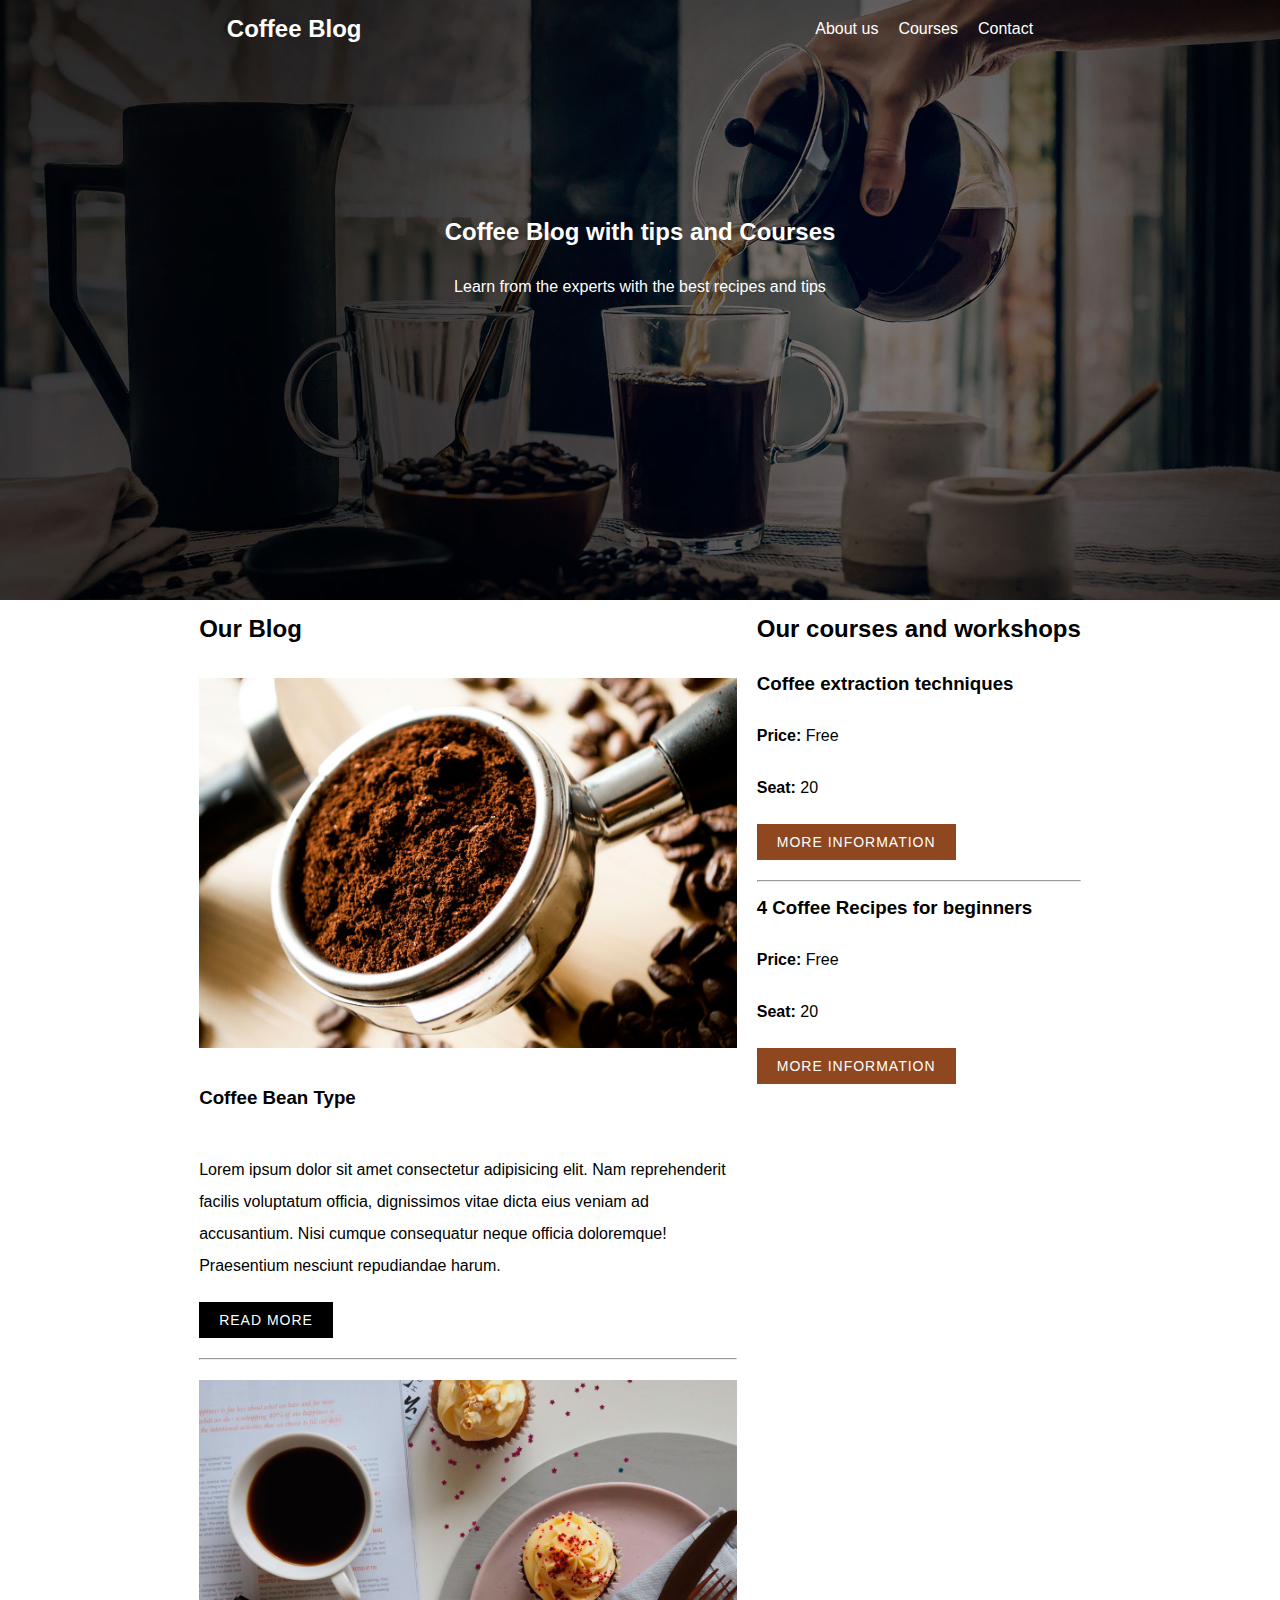
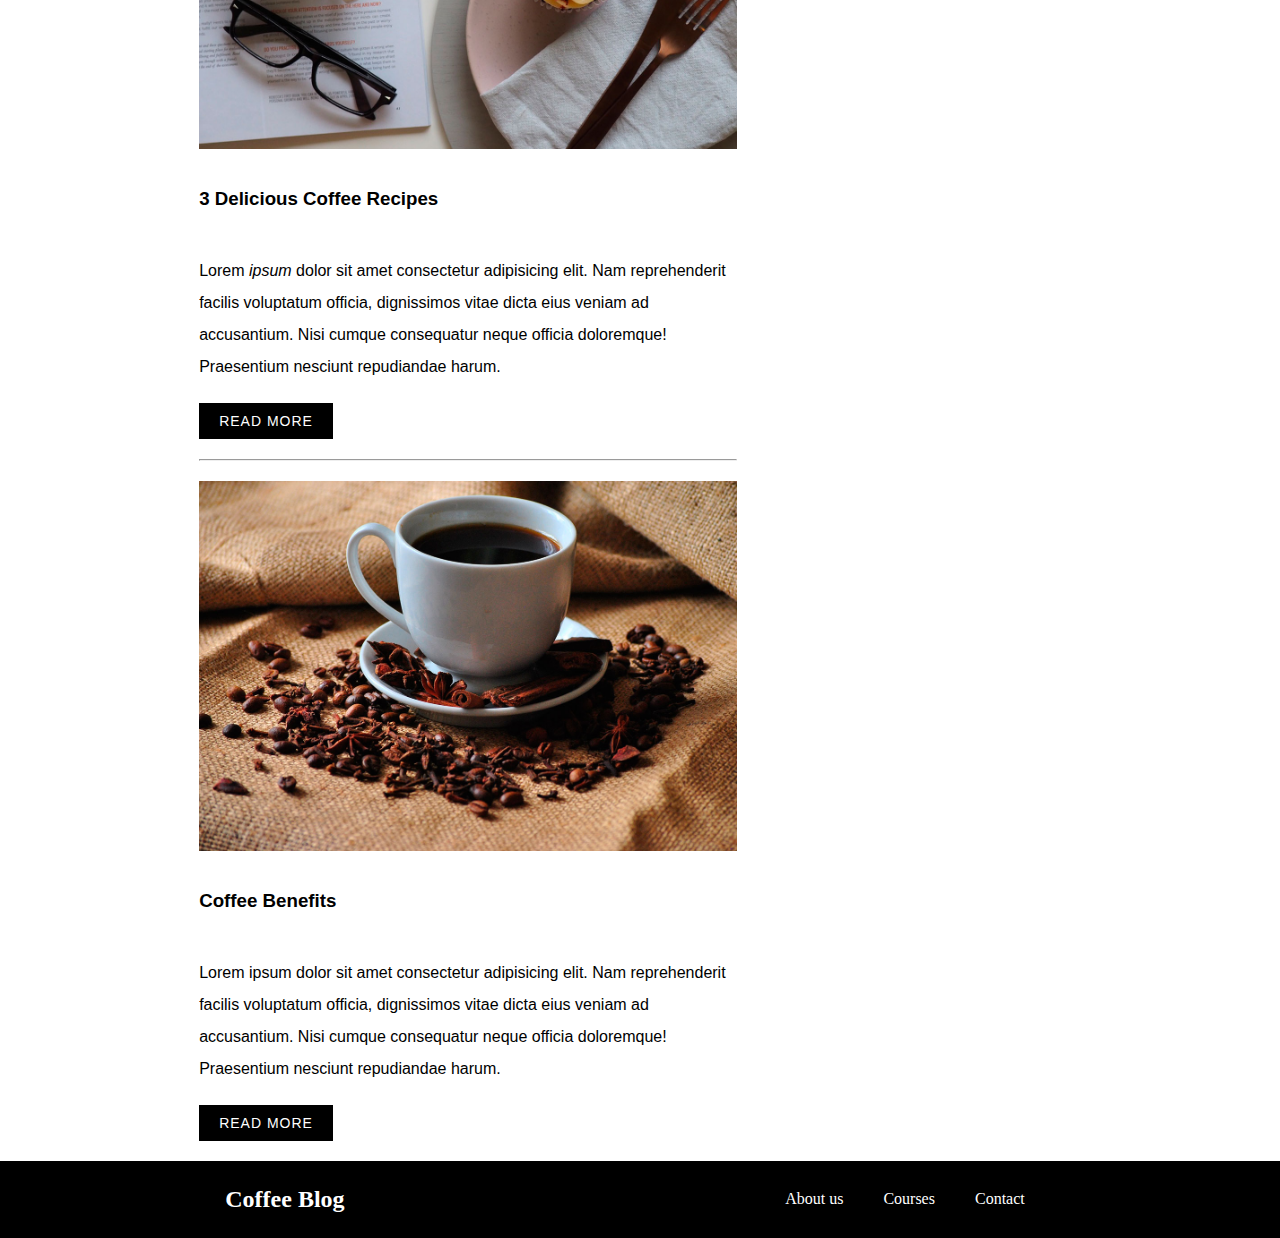
<file: coffeeBlog/index.html>
<!DOCTYPE html>
<html lang="en">
<head>
    <meta charset="UTF-8">
    <meta name="viewport" content="width=device-width, initial-scale=1.0">
    <link rel="stylesheet" href="mystyle.css">
    <title>Coffee Blog</title>
</head>
<body>
    <header>
        <div class="top-header-container">
            <div class="header-left">
                <h2><b>Coffee </b>Blog</h2>
            </div>
            <nav class="header-right">
                <ul>
                    <li><a href="/about.html">About us</a></li>
                    <li><a href="#">Courses</a></li>
                    <li><a href="#">Contact</a></li>
                </ul>
            </nav>
        </div>
        <div class="bottom-header-container">
            <div class="centered-text">
                <h2><b>Coffee Blog with tips and Courses</b></h2>
                <p>Learn from the experts with the best recipes and tips</p>
            </div>
        </div>
    </header>

    <div class="main-flex container">
        <main>
            <h2>Our Blog</h2>

            <div class="blog-container">
            <img src="./img/blog1.jpg" alt="coffee">
                <h3>Coffee Bean Type</h3>
                <p>Lorem ipsum dolor sit amet consectetur adipisicing elit. Nam reprehenderit facilis voluptatum officia, dignissimos vitae dicta eius veniam ad accusantium. Nisi cumque consequatur neque officia doloremque! Praesentium nesciunt repudiandae harum.</p>
                <a href="#" class="btn">Read More</a>
                <hr>
            </div>

            <div class="blog-container">
                <img src="./img/blog2.jpg" alt="coffee">
                <h3>3 Delicious Coffee Recipes</h3>
                <p>Lorem <i>ipsum</i> dolor sit amet consectetur adipisicing elit. Nam reprehenderit facilis voluptatum officia, dignissimos vitae dicta eius veniam ad accusantium. Nisi cumque consequatur neque officia doloremque! Praesentium nesciunt repudiandae harum.</p>
                <a href="#" class="btn">Read More</a>
                <hr>
            </div>

            <div class="blog-container">
                <img src="./img/blog3.jpg" alt="coffee">
                <h3>Coffee Benefits</h3>
                <p>Lorem ipsum dolor sit amet consectetur adipisicing elit. Nam reprehenderit facilis voluptatum officia, dignissimos vitae dicta eius veniam ad accusantium. Nisi cumque consequatur neque officia doloremque! Praesentium nesciunt repudiandae harum.</p>
                <a href="#" class="btn">Read More</a>
            </div>
        </main>

        <div class="blog-sidebar">
            <h2>Our courses and workshops</h2>

            <div>
                <h3>Coffee extraction techniques</h3>
                <p><b>Price: </b>Free</p>
                <p><b>Seat: </b>20</p>
                <a href="#" class="btn">More Information</a>
                <hr>
            </div>
            <div>            
                <h3>4 Coffee Recipes for beginners</h3>
                <p><b>Price: </b>Free</p>
                <p><b>Seat: </b>20</p>
                <a href="#" class="btn">More Information</a>
            </div>
        </div>
    </div>

    <footer>
        <div class="footer-left">
            <h2 class="footer-title"><b>Coffee </b>Blog</h2>
        </div>
        <nav class="footer-right">
            <ul>
                <li><a href="/about.html">About us</a></li>
                <li><a href="#">Courses</a></li>
                <li><a href="#">Contact</a></li>
            </ul>
        </nav>
    </footer>
</body>
</html>
</file>
<file: coffeeBlog/mystyle.css>
/*global*/
*{
    margin: 0;
    padding: 0;
}

header{
    background-image: url(./img/banner.jpg);
    background-size: cover;
    height: 600px;
    color: white;
}

body{
    font-family: arial;
}

p{
    line-height: 2;
    padding: 10px 0px;
}

img{
    max-width: 100%;
}

h1, h2, h3{
    padding: 15px 0px;
}

h1{
    font-size: 50px;
    font-family: 'Trebuchet MS';
}

footer{
    display: flex;
    justify-content:space-around;
    align-items:center;
    background-color: black;
    color: white;
    padding: 10px;
    font-family: 'Trebuchet MS';
}

li{
    display: inline-block;
}

a{
    text-decoration: none;
    color: white;
}

nav ul{
    display: flex;
}

nav ul li{
    margin-right: 20px;
}

/*utilities*/

.container{
    width: 70%;
    margin: 0 auto;
}

.main-flex{
    display: flex;
    justify-content: center;
}

.about-us-main{
    display: flex;
    justify-content: center;
}

.btn{
    display: inline-block;
    text-align: center;
    text-transform: uppercase;
    font-size: 14px;
    margin-top: 10px;
    margin-bottom: 20px;
    padding: 10px 20px;
    letter-spacing: 1px;
}

.about-us-h1{
    text-align: center;
}

.centered-text{
    text-align: center;
}

/*header*/
.top-header-container{
    display: flex;
    justify-content:space-around;
    align-items:center;
}

.bottom-header-container{
    display: flex;
    justify-content: center;
    align-items: center;
    height: 400px;
}

/*main*/
main{
    width: 60%;
    margin-right: 20px;
}

/*blog*/
.blog-container{
    margin-top: 20px;
}

.blog-container h3{
    margin-top: 20px;
}

.blog-container p{
    margin-top: 20px;
}

.blog-container .btn{
    background-color: black;
}

.blog-sidebar .btn{
    background-color: #8f471f;
}

/*footer*/
footer a{
    padding: 0px 10px;
}
</file>
